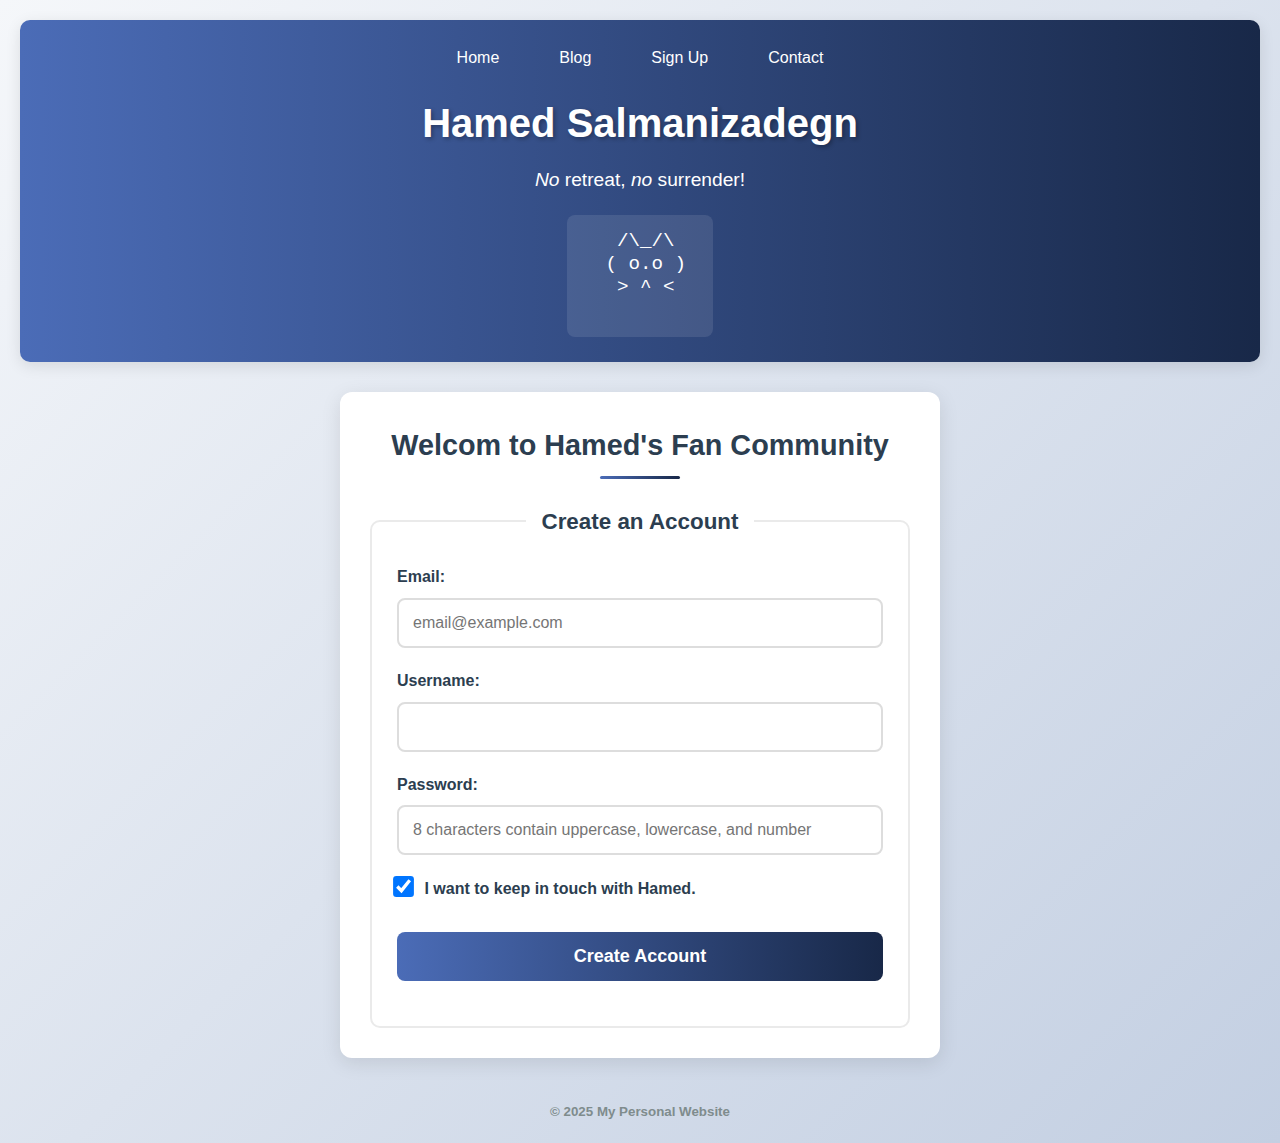
<file: account/create.html>
<!DOCTYPE html>
      <html lang="en">
      <head>
        <meta charset="UTF-8">
        <meta name="viewport" content="width=device-width, initial-scale=1.0">
        <title>Sing Up | Hamed Salmanizadegan, Game & Front-End Developer</title>
        <link rel="icon" href="../img/Hamed_Official.jpg" type="image/png">
        <link rel="stylesheet" href="../styles/account-style.css">
      </head>
      <body>
        <header><!-- Global Header -->
        <nav  id="top">
            <ul>
              <li><a href="../index.html">Home</a></li>
              <li><a href="../blog.html">Blog</a></li>
              <li><a href="create.html">Sign Up</a></li>
              <li><a href="../contact.html" target="_blank">Contact</a></li>
            </ul>
          </nav>

          <hgroup>
            <h1>Hamed Salmanizadegn</h1>
            <p><em>No</em> retreat, <em>no</em> surrender!</p>
          </hgroup>
          
          <pre class="ascii-art" aria-label="A cute cat face">
 /\_/\
 ( o.o )
 > ^ <
          </pre>
        </header>

        <main>
          <h2>Welcom to Hamed's Fan Community</h2>
          <form action="submit.html" method="GET">
            <fieldset>
              <legend>Create an Account</legend>
              <div>
                <label for="email">Email:</label>
                <input type="email" id="email" name="email" required
                        placeholder="email@example.com" pattern="[a-zA-Z0-9]+@[a-zA-Z]+\.[a-z]+" 
                        title="Please enter a valid email address. (e.g email@example.com)" minlength="6">
              </div>
              <!-- <br><br> -->
              <div>
                <label for="username">Username:</label>
                <input type="text" id="username" name="username">
              </div>
              <!-- <br><br> -->
              <div>
                <label for="password">Password:</label>
                <input type="password" id="password" name="password" required
                       title="Password must be at least 8 characters long and contain at least one uppercase letter, one lowercase letter, and one number." pattern="(?=.*\d)(?=.*[a-z])(?=.*[A-Z]).{8,}" placeholder="8 characters contain uppercase, lowercase, and number" minlength="">
              </div>
              <!-- <br><br> -->
               <div>
                <input type="checkbox" id="keep-in-touch" checked
                       name="keep-in-touch" value="yes">
                <label for="keep-in-touch">I want to keep in touch with Hamed.</label>
               </div>
              <!-- <br><br> -->
              <div>
                <button type="submit">Create Account</button> 
                <!-- <img src="botton.png" alt="account icon"> -->
              </div>
            </fieldset>
          </form>
        </main>

        <footer> <!-- Global Footer -->
          <p style="font-weight: bold;"><small>© 2025 My Personal Website</small></p>
        </footer>
      </body>
      </html>


<!-- 
<!DOCTYPE html>
<html lang="en">
<head>
    <meta charset="UTF-8">
    <meta name="viewport" content="width=device-width, initial-scale=1.0">
    <title>Create Your Account</title>
    <link rel="stylesheet" href="https://cdnjs.cloudflare.com/ajax/libs/font-awesome/6.4.0/css/all.min.css">
    <style>
        * {
            margin: 0;
            padding: 0;
            box-sizing: border-box;
            font-family: 'Segoe UI', Tahoma, Geneva, Verdana, sans-serif;
        }
        
        body {
            display: flex;
            justify-content: center;
            align-items: center;
            min-height: 100vh;
            background: linear-gradient(135deg, #6a11cb 0%, #2575fc 100%);
            padding: 20px;
        }
        
        .container {
            width: 100%;
            max-width: 500px;
            background: rgba(255, 255, 255, 0.95);
            border-radius: 16px;
            box-shadow: 0 15px 35px rgba(0, 0, 0, 0.2);
            padding: 40px;
            backdrop-filter: blur(10px);
            animation: fadeIn 0.8s ease;
        }
        
        @keyframes fadeIn {
            from { opacity: 0; transform: translateY(-20px); }
            to { opacity: 1; transform: translateY(0); }
        }
        
        .logo {
            text-align: center;
            margin-bottom: 30px;
        }
        
        .logo i {
            font-size: 42px;
            color: #4285f4;
            background: #fff;
            padding: 15px;
            border-radius: 50%;
            box-shadow: 0 5px 15px rgba(66, 133, 244, 0.3);
        }
        
        h1 {
            text-align: center;
            color: #333;
            margin-bottom: 10px;
            font-weight: 600;
        }
        
        .subtitle {
            text-align: center;
            color: #666;
            margin-bottom: 30px;
            font-size: 16px;
        }
        
        .form-group {
            margin-bottom: 25px;
            position: relative;
        }
        
        label {
            display: block;
            margin-bottom: 8px;
            color: #444;
            font-weight: 500;
            font-size: 14px;
        }
        
        .input-with-icon {
            position: relative;
        }
        
        .input-with-icon i {
            position: absolute;
            left: 15px;
            top: 50%;
            transform: translateY(-50%);
            color: #777;
        }
        
        input[type="text"],
        input[type="email"],
        input[type="password"] {
            width: 100%;
            padding: 15px 15px 15px 45px;
            border: 1px solid #ddd;
            border-radius: 10px;
            font-size: 16px;
            transition: all 0.3s ease;
            background: #f9f9f9;
        }
        
        input:focus {
            outline: none;
            border-color: #4285f4;
            box-shadow: 0 0 0 3px rgba(66, 133, 244, 0.2);
            background: #fff;
        }
        
        .password-toggle {
            position: absolute;
            right: 15px;
            top: 50%;
            transform: translateY(-50%);
            color: #777;
            cursor: pointer;
        }
        
        .requirements {
            font-size: 12px;
            color: #666;
            margin-top: 5px;
            padding-left: 10px;
        }
        
        .checkbox-group {
            display: flex;
            align-items: center;
            margin-bottom: 25px;
        }
        
        .checkbox-group input {
            margin-right: 10px;
            accent-color: #4285f4;
        }
        
        .checkbox-group label {
            margin-bottom: 0;
            font-size: 14px;
        }
        
        .terms {
            color: #4285f4;
            text-decoration: none;
            font-weight: 500;
        }
        
        .terms:hover {
            text-decoration: underline;
        }
        
        button {
            width: 100%;
            padding: 16px;
            background: #4285f4;
            color: white;
            border: none;
            border-radius: 10px;
            font-size: 16px;
            font-weight: 600;
            cursor: pointer;
            transition: all 0.3s ease;
            box-shadow: 0 5px 15px rgba(66, 133, 244, 0.4);
        }
        
        button:hover {
            background: #3367d6;
            transform: translateY(-2px);
        }
        
        button:active {
            transform: translateY(0);
        }
        
        .divider {
            text-align: center;
            margin: 30px 0;
            position: relative;
            color: #777;
        }
        
        .divider::before {
            content: "";
            position: absolute;
            left: 0;
            top: 50%;
            width: 42%;
            height: 1px;
            background: #ddd;
        }
        
        .divider::after {
            content: "";
            position: absolute;
            right: 0;
            top: 50%;
            width: 42%;
            height: 1px;
            background: #ddd;
        }
        
        .social-login {
            display: flex;
            justify-content: center;
            gap: 15px;
            margin-bottom: 25px;
        }
        
        .social-btn {
            width: 50px;
            height: 50px;
            border-radius: 50%;
            display: flex;
            align-items: center;
            justify-content: center;
            color: white;
            font-size: 18px;
            cursor: pointer;
            transition: all 0.3s ease;
        }
        
        .facebook {
            background: #3b5998;
        }
        
        .google {
            background: #db4437;
        }
        
        .twitter {
            background: #1da1f2;
        }
        
        .social-btn:hover {
            transform: translateY(-3px);
            box-shadow: 0 5px 15px rgba(0, 0, 0, 0.2);
        }
        
        .login-link {
            text-align: center;
            color: #666;
            font-size: 15px;
        }
        
        .login-link a {
            color: #4285f4;
            text-decoration: none;
            font-weight: 500;
        }
        
        .login-link a:hover {
            text-decoration: underline;
        }
        
        @media (max-width: 576px) {
            .container {
                padding: 25px;
            }
            
            input[type="text"],
            input[type="email"],
            input[type="password"] {
                padding: 12px 12px 12px 40px;
            }
        }
    </style>
</head>
<body>
    <div class="container">
        <div class="logo">
            <i class="fas fa-user-plus"></i>
        </div>
        
        <h1>Create Your Account</h1>
        <p class="subtitle">Join our community and start your journey today</p>
        
        <form id="accountForm">
            <div class="form-group">
                <label for="fullname">Full Name</label>
                <div class="input-with-icon">
                    <i class="fas fa-user"></i>
                    <input type="text" id="fullname" name="fullname" placeholder="Enter your full name" required>
                </div>
            </div>
            
            <div class="form-group">
                <label for="email">Email Address</label>
                <div class="input-with-icon">
                    <i class="fas fa-envelope"></i>
                    <input type="email" id="email" name="email" placeholder="Enter your email address" required>
                </div>
            </div>
            
            <div class="form-group">
                <label for="password">Password</label>
                <div class="input-with-icon">
                    <i class="fas fa-lock"></i>
                    <input type="password" id="password" name="password" placeholder="Create a strong password" required>
                    <span class="password-toggle" id="passwordToggle">
                        <i class="fas fa-eye"></i>
                    </span>
                </div>
                <p class="requirements">Must be at least 8 characters with uppercase, lowercase, and a number</p>
            </div>
            
            <div class="form-group">
                <label for="confirmPassword">Confirm Password</label>
                <div class="input-with-icon">
                    <i class="fas fa-lock"></i>
                    <input type="password" id="confirmPassword" name="confirmPassword" placeholder="Confirm your password" required>
                </div>
            </div>
            
            <div class="checkbox-group">
                <input type="checkbox" id="terms" name="terms" required>
                <label for="terms">I agree to the <a href="#" class="terms">Terms of Service</a> and <a href="#" class="terms">Privacy Policy</a></label>
            </div>
            
            <button type="submit">Create Account</button>
        </form>
        
        <div class="divider">or sign up with</div>
        
        <div class="social-login">
            <div class="social-btn facebook">
                <i class="fab fa-facebook-f"></i>
            </div>
            <div class="social-btn google">
                <i class="fab fa-google"></i>
            </div>
            <div class="social-btn twitter">
                <i class="fab fa-twitter"></i>
            </div>
        </div>
        
        <p class="login-link">Already have an account? <a href="#">Log in</a></p>
    </div>

    <script>
        // Toggle password visibility
        const passwordToggle = document.getElementById('passwordToggle');
        const passwordInput = document.getElementById('password');
        
        passwordToggle.addEventListener('click', function() {
            const type = passwordInput.getAttribute('type') === 'password' ? 'text' : 'password';
            passwordInput.setAttribute('type', type);
            
            // Toggle eye icon
            if (type === 'text') {
                passwordToggle.innerHTML = '<i class="fas fa-eye-slash"></i>';
            } else {
                passwordToggle.innerHTML = '<i class="fas fa-eye"></i>';
            }
        });
        
        // Form submission
        document.getElementById('accountForm').addEventListener('submit', function(e) {
            e.preventDefault();
            // Add your form validation and submission logic here
            alert('Account creation functionality would be implemented here!');
        });
    </script>
</body>
</html>  
-->
</file>
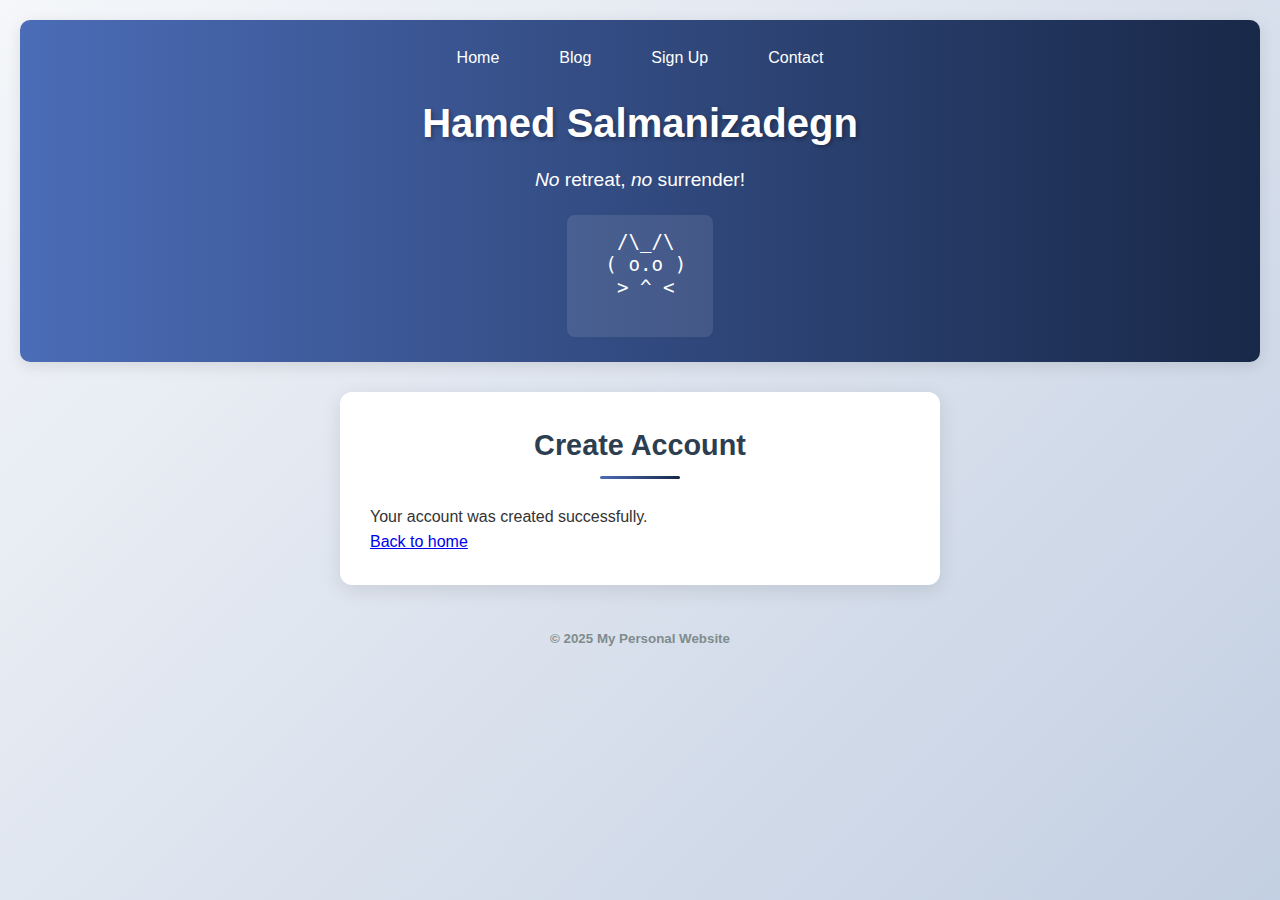
<file: account/submit.html>
<!DOCTYPE html>
      <html lang="en">
      <head>
        <meta charset="UTF-8">
        <meta name="viewport" content="width=device-width, initial-scale=1.0">
        <title>Sing Up | Hamed Salmanizadegan, Game & Front-End Developer</title>
        <link rel="icon" href="../img/Hamed_Official.jpg" type="image/png">
        <link rel="stylesheet" href="../styles/account-style.css">
      </head>
      <body>
        <header><!-- Global Header -->
        <nav  id="top">
            <ul>
              <li><a href="../index.html">Home</a></li>
              <li><a href="../blog.html">Blog</a></li>
              <li><a href="create.html">Sign Up</a></li>
              <li><a href="../contact.html" target="_blank">Contact</a></li>
            </ul>
          </nav>

          <hgroup>
            <h1>Hamed Salmanizadegn</h1>
            <p><em>No</em> retreat, <em>no</em> surrender!</p>
          </hgroup>
          
          <pre class="ascii-art" aria-label="A cute cat face">
 /\_/\
 ( o.o )
 > ^ <
          </pre>
        </header>

        <main>
          <h2>Create Account</h2>
          <p>Your account was created successfully.</p>
          <a href="../index.html">Back to home</a>
        </main>

        <footer> <!-- Global Footer -->
          <p style="font-weight: bold;"><small>© 2025 My Personal Website</small></p>
        </footer>
      </body>
      </html>
</file>
<file: styles/account-style.css>
/* Base styles and reset */
    * {
      margin: 0;
      padding: 0;
      box-sizing: border-box;
    }
    
    body {
      font-family: 'Segoe UI', Tahoma, Geneva, Verdana, sans-serif;
      line-height: 1.6;
      color: #333;
      background: linear-gradient(135deg, #f5f7fa 0%, #c3cfe2 100%);
      min-height: 100vh;
      padding: 20px;
    }
    
    /* Header styles */
    header {
      background: linear-gradient(to right, #4b6cb7, #182848);
      color: white;
      padding: 25px;
      border-radius: 10px;
      margin-bottom: 30px;
      box-shadow: 0 4px 15px rgba(0, 0, 0, 0.1);
      text-align: center;
    }
    
    /* Navigation styles */
    nav {
      margin-bottom: 20px;
    }
    
    nav ul {
      display: flex;
      justify-content: center;
      list-style: none;
      flex-wrap: wrap;
    }
    
    nav li {
      margin: 0 15px;
    }
    
    nav a {
      color: white;
      text-decoration: none;
      font-weight: 500;
      padding: 8px 15px;
      border-radius: 5px;
      transition: background 0.3s;
    }
    
    nav a:hover {
      background: rgba(255, 255, 255, 0.2);
    }
    
    /* Header text styles */
    hgroup h1 {
      font-size: 2.5rem;
      margin-bottom: 10px;
      text-shadow: 2px 2px 4px rgba(0, 0, 0, 0.3);
    }
    
    hgroup p {
      font-size: 1.2rem;
      margin-bottom: 20px;
    }
    
    /* ASCII art styling */
    .ascii-art {
      font-family: monospace;
      font-size: 1.2rem;
      line-height: 1.2;
      margin: 0 auto;
      display: inline-block;
      background: rgba(255, 255, 255, 0.1);
      padding: 15px;
      border-radius: 8px;
    }
    
    /* Main content area */
    main {
      max-width: 600px;
      margin: 0 auto 40px;
      background: white;
      padding: 30px;
      border-radius: 12px;
      box-shadow: 0 5px 20px rgba(0, 0, 0, 0.1);
    }
    
    main h2 {
      text-align: center;
      margin-bottom: 25px;
      color: #2c3e50;
      font-size: 1.8rem;
      position: relative;
      padding-bottom: 10px;
    }
    
    main h2:after {
      content: '';
      position: absolute;
      bottom: 0;
      left: 50%;
      transform: translateX(-50%);
      width: 80px;
      height: 3px;
      background: linear-gradient(to right, #4b6cb7, #182848);
      border-radius: 3px;
    }
    
    /* Form styling */
    form {
      margin-top: 20px;
    }
    
    fieldset {
      border: 2px solid #eaeaea;
      border-radius: 10px;
      padding: 25px;
    }
    
    legend {
      font-weight: bold;
      font-size: 1.4rem;
      color: #2c3e50;
      padding: 0 15px;
      text-align: center;
    }
    
    /* Form elements */
    div {
      margin-bottom: 20px;
    }
    
    label {
      display: block;
      margin-bottom: 8px;
      font-weight: 600;
      color: #2c3e50;
    }
    
    input[type="text"],
    input[type="password"],
    input[type="email"]
    {
      width: 100%;
      padding: 14px;
      border: 2px solid #ddd;
      border-radius: 8px;
      font-size: 16px;
      transition: border-color 0.3s, box-shadow 0.3s;
    }

    input[type="checkbox"]
    {
      transform: scale(1.6);
      margin-right: 10px;
      cursor: pointer;
    }

    label[for="keep-in-touch"] {
      display: inline;
      font-size: 1rem;
      vertical-align: middle;
      cursor: pointer;
    }
    
    input[type="text"]:focus,
    input[type="password"]:focus,
    input[type="email"]:focus
    {
      border-color: #4b6cb7;
      box-shadow: 0 0 0 3px rgba(75, 108, 183, 0.2);
      outline: none;
    }
    
    /* Password requirements tooltip */
    input[type="password"] {
      position: relative;
    }
    
    input[type="password"]:hover::after {
      content: attr(alt);
      position: absolute;
      bottom: -70px;
      left: 0;
      background: #2c3e50;
      color: white;
      padding: 10px;
      border-radius: 5px;
      font-size: 14px;
      width: 250px;
      z-index: 100;
    }
    
    /* Button styling */
    button {
      background: linear-gradient(to right, #4b6cb7, #182848);
      color: white;
      border: none;
      padding: 14px 28px;
      font-size: 18px;
      border-radius: 8px;
      cursor: pointer;
      width: 100%;
      font-weight: 600;
      transition: transform 0.2s, box-shadow 0.2s;
      margin-top: 10px;
    }
    
    button:hover {
      transform: translateY(-2px);
      box-shadow: 0 5px 15px rgba(0, 0, 0, 0.2);
    }
    
    button:active {
      transform: translateY(0);
    }
    
    /* Footer styling */
    footer {
      text-align: center;
      margin-top: 30px;
      color: #7f8c8d;
    }
    
    /* Responsive design */
    @media (max-width: 768px) {
      nav ul {
        flex-direction: column;
        align-items: center;
      }
      
      nav li {
        margin: 5px 0;
      }
      
      main {
        padding: 20px;
      }
      
      hgroup h1 {
        font-size: 2rem;
      }
    }
    
    /* Focus styles for accessibility */
    a:focus,
    button:focus,
    input:focus {
      outline: 3px solid #4b6cb7;
      outline-offset: 2px;
    }
    
    /* Animation for form elements */
    @keyframes fadeIn {
      from {
        opacity: 0;
        transform: translateY(10px);
      }
      to {
        opacity: 1;
        transform: translateY(0);
      }
    }
    
    form div {
      animation: fadeIn 0.5s ease-out forwards;
    }
    
    form div:nth-child(1) {
      animation-delay: 0.1s;
    }
    
    form div:nth-child(2) {
      animation-delay: 0.2s;
    }
    
    form div:nth-child(3) {
      animation-delay: 0.3s;
    }
</file>
